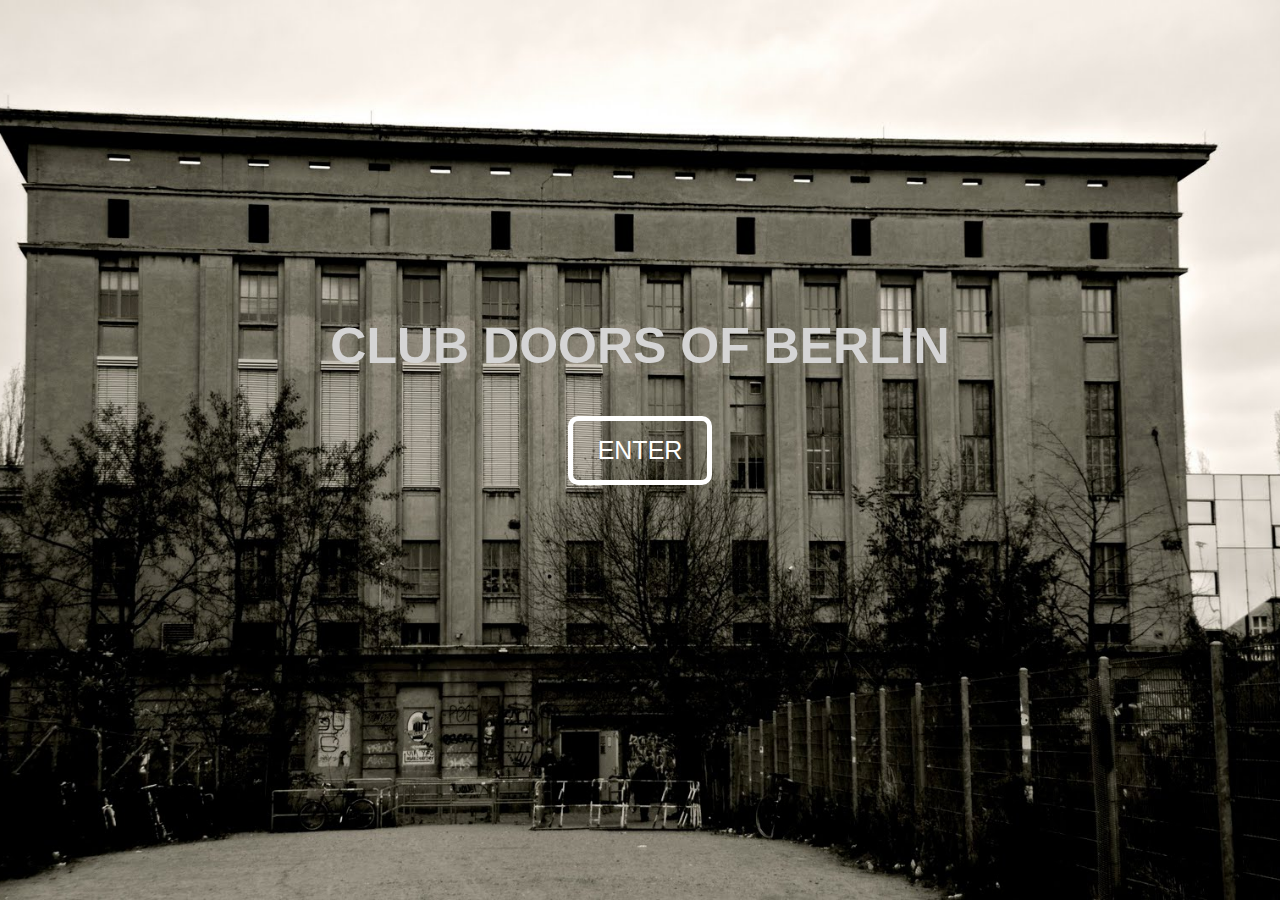
<file: index.html>
<!DOCTYPE html>
<html>
<head>
	<!--Created by Ronan Byrne-->
	<title>| Club Doors |</title>
	<link rel="stylesheet" type="text/css" href="landingstyle.css">
	<link href="https://fonts.googleapis.com/css?family=Patua+One" rel="stylesheet">
</head>
<body>
	<section class="intro">
				<h1> Club Doors of Berlin </h1>
				<a class= "bttn" href="inside.html"> Enter </a>
	</section>


</body>
</html>
</file>
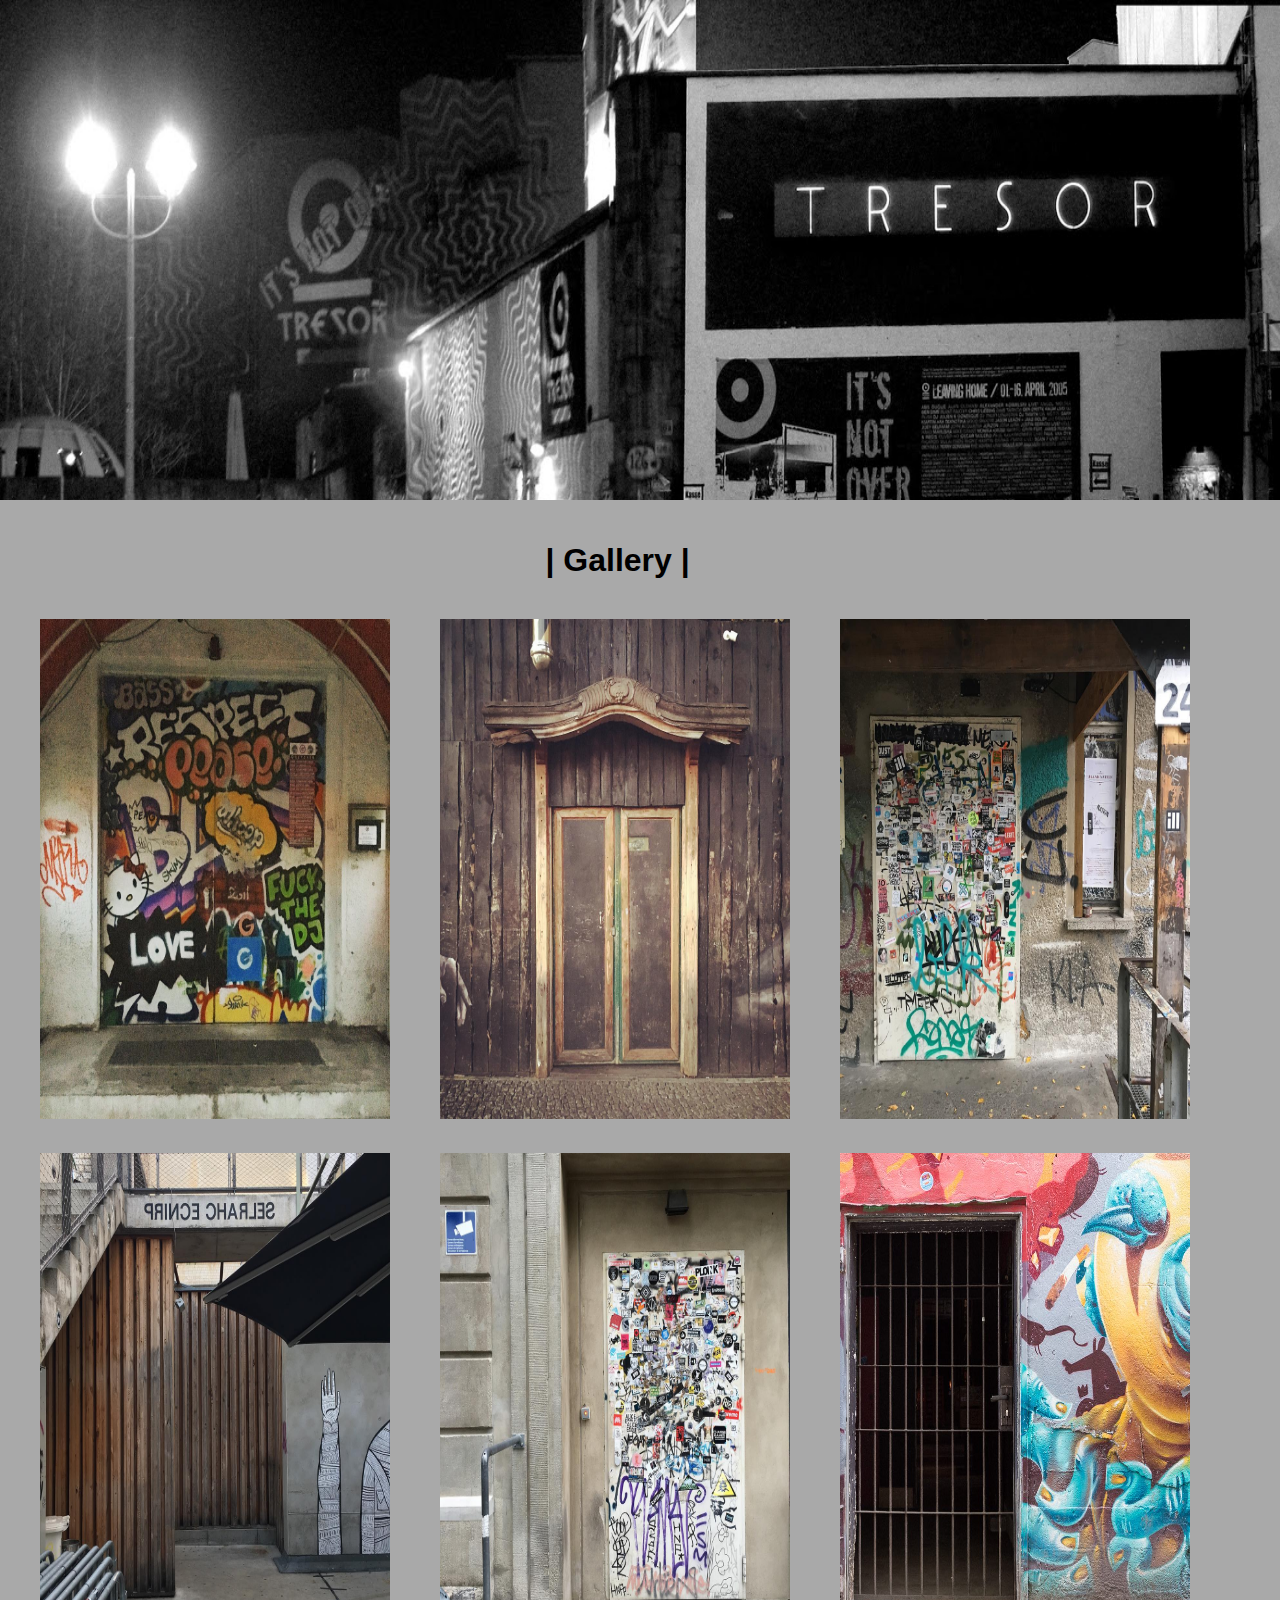
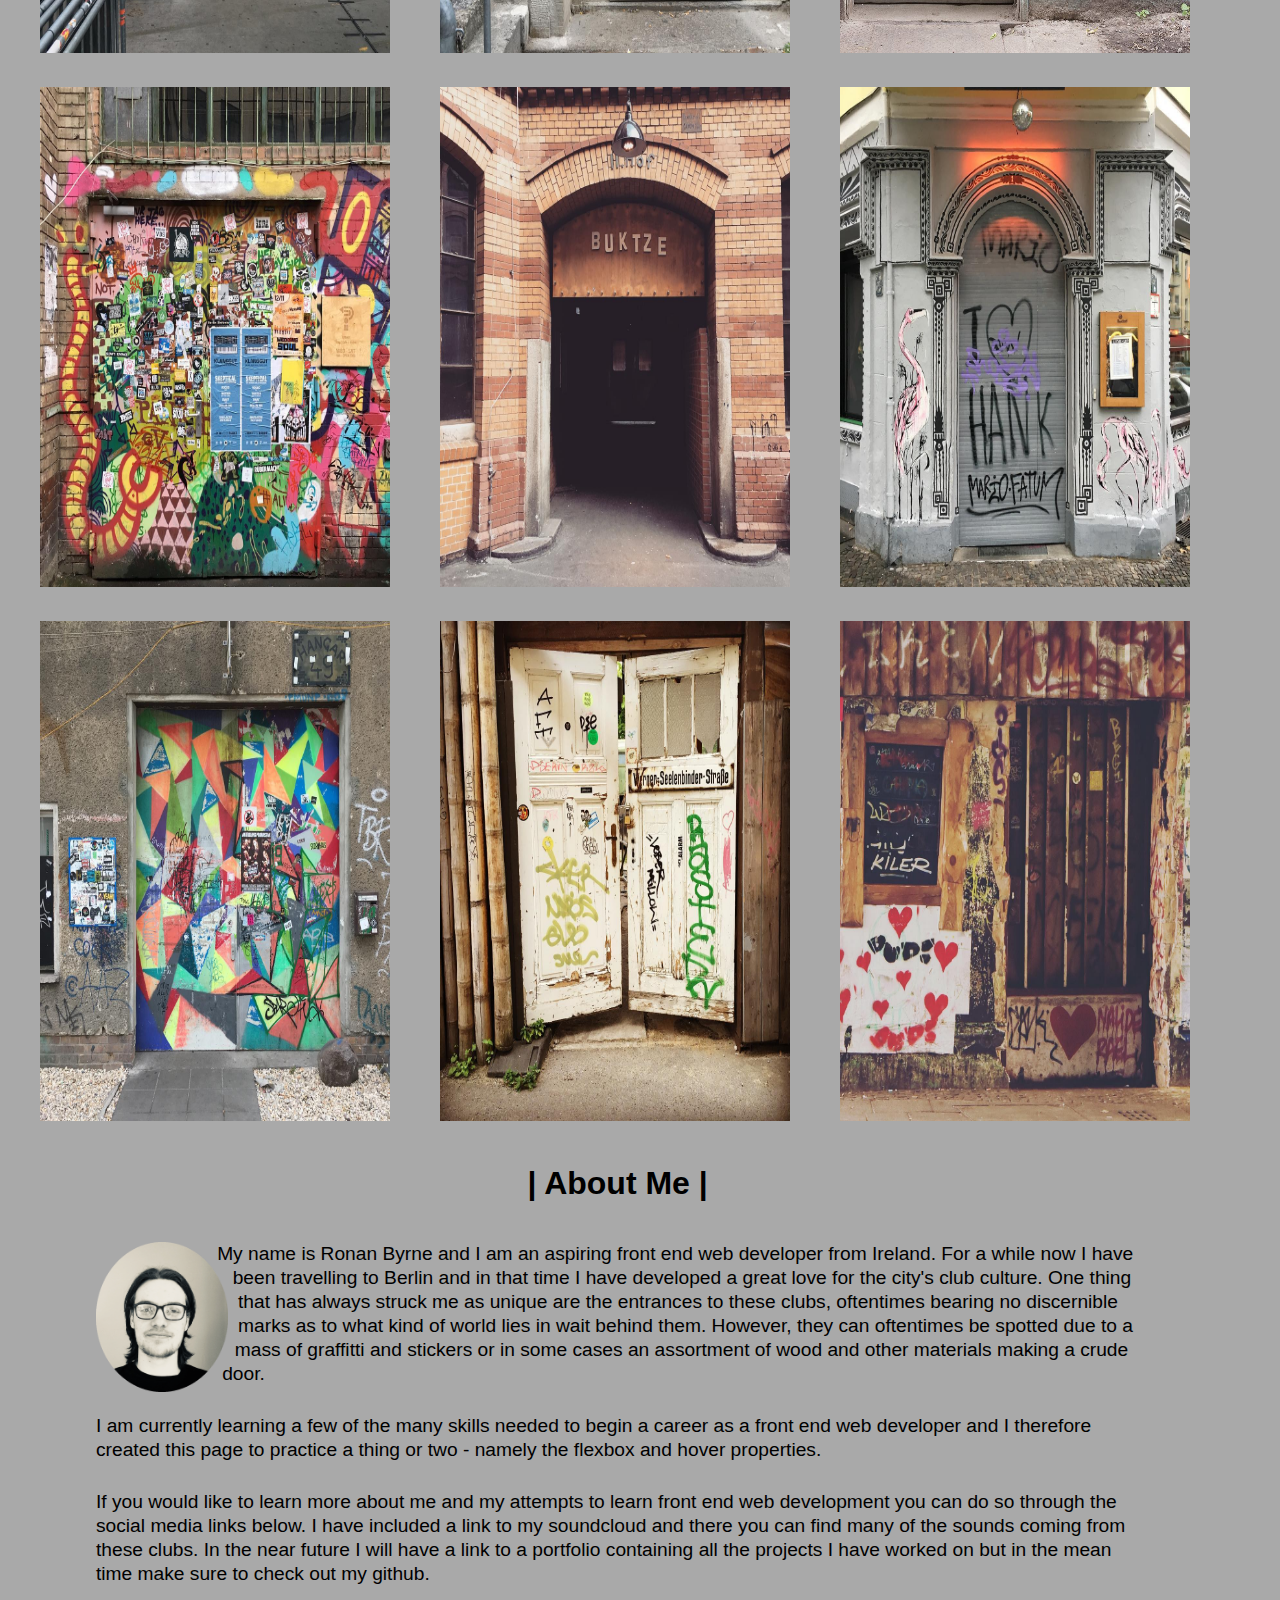
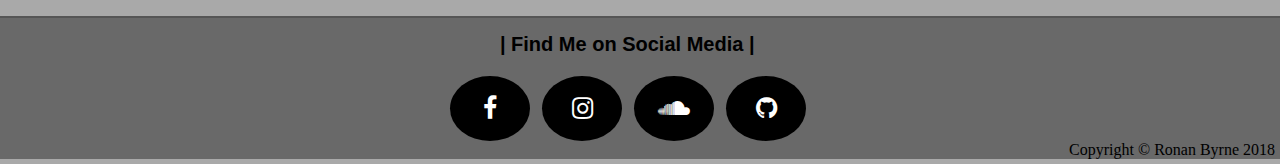
<file: inside.html>
<!DOCTYPE html>
<html>
<head>
	<!--Created by Ronan Byrne-->
	<title>| Club Doors | Inside</title>
	<link rel="stylesheet" href="https://cdnjs.cloudflare.com/ajax/libs/font-awesome/4.7.0/css/font-awesome.min.css">
	<link rel="stylesheet" type="text/css" href="insidestyle.css">
	<link href="https://fonts.googleapis.com/css?family=Patua+One" rel="stylesheet">
</head>
<body>

	<div class="headersec">	
	</div>

<section>
	<h3 class="gallerytitle"> | Gallery |</h3>

	<!--Gallery Using Flexbox-->

	<div class="container">
		<div class="picture">
			<img src="gretchen.jpg" alt="Gretchen" class="image">
			<div class="overlay">
				<div class="text"> Gretchen <br>
									Obentrautstraße 19,<br>
									 10963 Berlin
				 </div>
			</div>
		</div>

		<div class="picture">
			<img src="wilde renate.jpg" alt="Wilde Renate" class="image">
			<div class="overlay">
				<div class="text"> Wilde Renate <br>
									 Alt-Stralau 70,<br>
									  10245 Berlin
				 </div>
			</div>
		</div>

		<div class="picture">
			<img src="about blank.jpg" alt="About Blank" class="image">
			<div class="overlay">
				<div class="text"> ://About Blank <br>
									Markgrafendamm 24c,<br>
									10245 Berlin
				 </div>
			</div>
		</div>

		<div class="picture">
			<img src="prince charles.jpg" alt="prince charles" class="image">
			<div class="overlay">
				<div class="text"> Prince Charles <br>
									Prinzenstraße 85f, <br>
									 10969 Berlin
				 </div>
			</div>
		</div>

		<div class="picture">
			<img src="berghain.jpg" alt="berghain" class="image">
			<div class="overlay">
				<div class="text"> Berghain <br>
									 Am Wriezener Bahnhof,<br>
									  10243 Berlin
				 </div>
			</div>
		</div>

		<div class="picture">
			<img src="yaam.jpg" alt="yaam" class="image">
			<div class="overlay">
				<div class="text"> Yaam <br>
									An der Schillingbrücke 3, <br>
									10243 Berlin
				 </div>
			</div>
		</div>

		<div class="picture">
			<img src="panke.jpg" alt="panke" class="image">
			<div class="overlay">
				<div class="text"> Panke <br>
									Gerichtstraße 23,<br>
									 13347 Berlin
				 </div>
			</div>
		</div>

		<div class="picture">
			<img src="ritter butzke.jpg" alt="Ritter Butzke" class="image">
			<div class="overlay">
				<div class="text"> Ritter Butzke <br>
									Ritterstraße 26, <br>
									 10969 Berlin
				 </div>
			</div>
		</div>

		<div class="picture">
			<img src="minimal bar.jpg" alt="minimal bar" class="image">
			<div class="overlay">
				<div class="text"> Minimal Bar <br>
									Rigaer Straße 31, <br>
									10247 Berlin,
				 </div>
			</div>
		</div>

		<div class="picture">
			<img src="libertine club.jpg" alt="libertine club" class="image">
			<div class="overlay">
				<div class="text"> Libertine Club <br>
									Holzmarktstraße 16,<br>
									 10179 Berlin
				 </div>
			</div>
		</div>

		<div class="picture">
			<img src="fiese remise.jpg" alt="fiese remise" class="image">
			<div class="overlay">
				<div class="text"> Fiese Remise <br>
									 Köpenicker Straße 18, <br>
									 10997 Berlin
				 </div>
			</div>
		</div>

		<div class="picture">
			<img src="katter blau.jpg" alt="Kater Blau" class="image">
			<div class="overlay">
				<div class="text"> Kater Blau <br>
									Holzmarktstraße 25, <br>
									 10243 Berlin
				 </div>
			</div>
		</div>

	</div>
</section>

	<section class="about">
		<h3 id="aboutmetitle"> | About Me | </h3>

		<div class="aboutmecontain">

			<img src="circle.jpg" id="circle">

			<p id="para1">My name is Ronan Byrne and I am an aspiring front end web developer from Ireland. For a while now I have been travelling to Berlin and in that time I have developed a great love for the city's club culture. One thing that has always struck me as unique are the entrances to these clubs, oftentimes bearing no discernible marks as to what kind of world lies in wait behind them. However, they can oftentimes be spotted due to a mass of graffitti and stickers or in some cases an assortment of wood and other materials making a crude door.</p>
			<br>
			<p id="para2"> I am currently learning a few of the many skills needed to begin a career as a front end web developer and I therefore created this page to practice a thing or two - namely the flexbox and hover properties.</p>
			<br>
			<p id="para3">If you would like to learn more about me and my attempts to learn front end web development you can do so through the social media links below. I have included a link to my soundcloud and there you can find many of the sounds coming from these clubs. In the near future I will have a link to a portfolio containing all the projects I have worked on but in the mean time make sure to check out my github.</p>

		</div>	
	</section>
	</section>



<footer>
	<h4 class="social"> | Find Me on Social Media |</h4>
	<div class="container">
		<a href="https://www.facebook.com/ronan.byrne.9" class="fa fa-facebook" id="facebook"></a>
		<a href="https://www.instagram.com/ro_byrne_95/" class="fa fa-instagram" id="instagram"></a>
		<a href="https://soundcloud.com/oyrne" class="fa fa-soundcloud" id="soundcloud"></a>
		<a href="https://github.com/ronanbyrne95" class="fa fa-github" id="github"></a>
	</div>	
	<p id="copyright"> Copyright &copy; Ronan Byrne 2018 </p>
</footer>
</body>

</html>
</file>
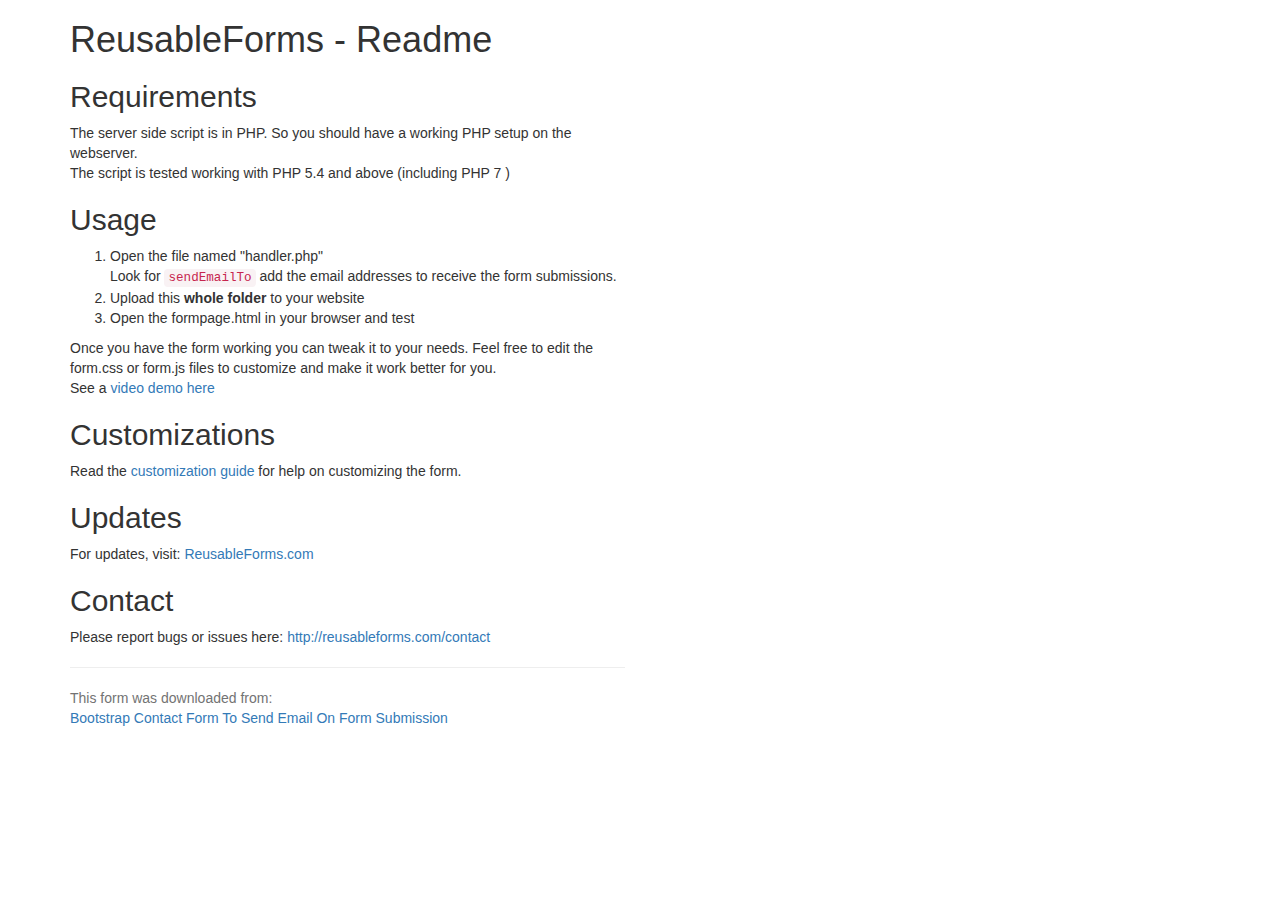
<file: bootstrap-contact-form-send-email/readme.html>
<!doctype html>

<html lang="en">
<head>
  <meta charset="utf-8">

  <title>Reusable Form Readme First</title>
  <!-- Latest compiled and minified CSS -->
<link rel="stylesheet" href="https://maxcdn.bootstrapcdn.com/bootstrap/3.3.7/css/bootstrap.min.css" >

</head>

<body>
<div class="container">
<div class="row">
<div class="col-md-6">
<h1>ReusableForms - Readme</h1>

<h2>Requirements</h2>
The server side script is in PHP. So you should have a working PHP setup on the webserver.
<p>
The script is tested working with PHP 5.4 and above (including PHP 7 )
</p>

<h2>Usage</h2>
<ol>
<li>Open the file named "handler.php" <br/> Look for <code>sendEmailTo</code> add the email addresses to receive the form submissions.</li>
<li>Upload this <strong>whole folder</strong> to your website</li>
<li>Open the formpage.html in your browser and test</li>
</ol>
Once you have the form working you can tweak it to your needs. Feel free to edit the form.css or form.js files to customize and make it work better for you.
<p>
See a <a href="https://youtu.be/jAr4ZtLnmn0">video demo here</a>
</p>
<h2>Customizations</h2>
Read the <a href="http://reusableforms.com/doc/customization">customization guide</a> for help on customizing the form.

<h2>Updates</h2>
For updates, visit: <a href="http://reusableforms.com">ReusableForms.com</a>

<h2>Contact</h2>
Please report bugs or issues here:
<a href="http://reusableforms.com/contact">http://reusableforms.com/contact</a>
<p></p>
<hr/>
<p class="help-block">
This form was downloaded from:<br/>
<a href="http://reusableforms.com/d/e1/bootstrap-contact-form-send-email">Bootstrap Contact Form  To Send Email On Form Submission</a>
</p>

</div>
</div>
</div>
</body>
</html>
</file>
<file: landingstyle.css>
:root {
	--lightgrey: #d5d5d5;
	--darkgrey: #555555;
	--black: #000000;
	--white: #ffffff;
}

*{
	margin: 0;
	padding: 0;
}

.intro{
	background-image:url(berghainfull.jpg);
	background-size: cover;
	background-position: center;
	height: 100vh;
	display:flex;
	flex-direction: column;
	justify-content: center;
	align-items: center;
	text-align: center;
	padding: 0px 20px;
	font-family: 'Play', sans-serif;
}

.intro h1{
	font-size: 50px;
	line-height: 1.2;
	color: var(--lightgrey);
	text-transform: uppercase;	
}

.bttn{
	font-size: 25px;
	text-decoration: none;
	color: var(--white);
	border: 5px solid var(--white);
	padding: 15px 25px;
	border-radius: 10px;
	margin-top: 40px;
	margin-bottom: 100px;
	text-transform: uppercase;
	transition: all 0.7s;
}

.bttn:hover{
	color: var(--lightgrey);
	border: 5px solid var(--lightgrey);
}
</file>
<file: insidestyle.css>
:root{
	--lightgrey: #a9a9a9;
	--darkgrey: #696969;
	--black: #000000;
	--white: #ffffff;
}

*{
	margin: 0;
	padding: 0;
}

body{
	background-color: var(--lightgrey);
}


/**Specific Styling**/

.headersec{
	width: 100%;
	height: 500px;
	background-image: url(header.jpg);
	background-attachment: fixed;
	background-size: cover;
	background-position: top;
	background-repeat: no-repeat;
	background-size: 100% 100%;
	margin-bottom: 20px;
	border-bottom: 2px solid var(--lightgrey);
}
	

.picture{
	position: relative;
	width: 400px;
}

.image{
	width: 350px;
	height: auto;
}

.overlay{
	position: absolute;
	top: 0;
	bottom: 0;
	left: 0;
	right: 0;
	height: 500px;
	width: 350px;
	opacity: 0;
	transition: 1.2s ease;
	background-color: var(--black);
}

.picture:hover .overlay{
	opacity: 0.8;
}

.text{
	color: var(--white);
	font-size: 20px;
	position: absolute;
	top: 50%;
	left:50%;
	transform: translate(-50%, -50%);
	-ms-transform: translate( -50%, -50%);
	text-align: center;
}

.container{
	display: flex;
	flex-wrap: wrap;
	overflow: hidden;
	justify-content: center;
}

.container img{
	width: 350px;
	height: 500px;
	justify-content: center;
	padding: 0px 0px;
	margin-bottom: 30px;

}

.gallerytitle{
	margin-bottom: 20px;
	text-align: center;
	margin-right: 3.5%;
	margin-top: 40px;
	margin-bottom: 40px;
	font-size: 2em;
	font-family: 'Play', sans-serif;
}


#aboutmetitle{
	margin-bottom: 20px;
	text-align: center;
	margin-right: 3.5%;
	margin-top: 10px;
	margin-bottom: 40px;
	font-size: 2em;
	font-family: 'Play', sans-serif;
}

#circle{
	height: 150px;
	margin-left: 7.5%;
	float: left;
	shape-outside: ellipse(50% 60%);
	margin-right: 10px;
}

#para1{
	text-align: left;
	margin-left: 7.5%;
	margin-right: 10%;
	margin-bottom: 10px;
	font-size: 1.2em;
	font-family: 'Play', sans-serif;
	line-height: 125%;
}

#para2{
	text-align: left;
	margin-left: 7.5%;
	margin-right: 10%;
	margin-bottom: 10px;
	font-size: 1.2em;
	font-family: 'Play', sans-serif;
	line-height: 125%;
}

#para3{
	text-align: left;
	margin-left: 7.5%;
	margin-right: 10%;
	margin-bottom: 30px;
	font-size: 1.2em;
	font-family: 'Play', sans-serif;
	line-height: 125%;
}




footer{
	background-color: var(--darkgrey);
	height: 50%;
	color: var(--black);
	border-top: 2px solid #555555;
}

footer h4{
	/**margin-top: 10px;
	margin-bottom: 15px;
	margin-left: 11%;**/
	font-size: 20px;
	font-family: 'Play', sans-serif;
	padding-top: 15px;
	text-align: center;	
	padding-bottom: 20px;
	margin-right: 2%;
}

.fa {
  padding: 20px;
  font-size: 25px;
  width: 40px;
  text-align: center;
  text-decoration: none;
  margin: 0px 2px;
  border-radius: 50%;
}

.fa-facebook {
  background: var(--black);
  color: var(--white);
 /** margin-left: 7.5%; **/
}

.fa-instagram {
  background: var(--black);
  color: var(--white);
  margin-left: 10px;
  margin-right: 10px;
}

.fa:hover{
	opacity:0.7;
}

.fa-soundcloud {
  background: var(--black);
  color: var(--white);
  margin-right:10px;
}

.fa-github {
  background: var(--black);
  color: var(--white);
  margin-right: 2%;
}

#circle{
	height: 150px;
	margin-left: 7.5%;
	float: left;
	shape-outside: ellipse(50% 60%);
	margin-right: 10px;
}

#copyright{
	text-align: right;
	margin-right: 5px;
	margin-bottom: 5px;
}
</file>
